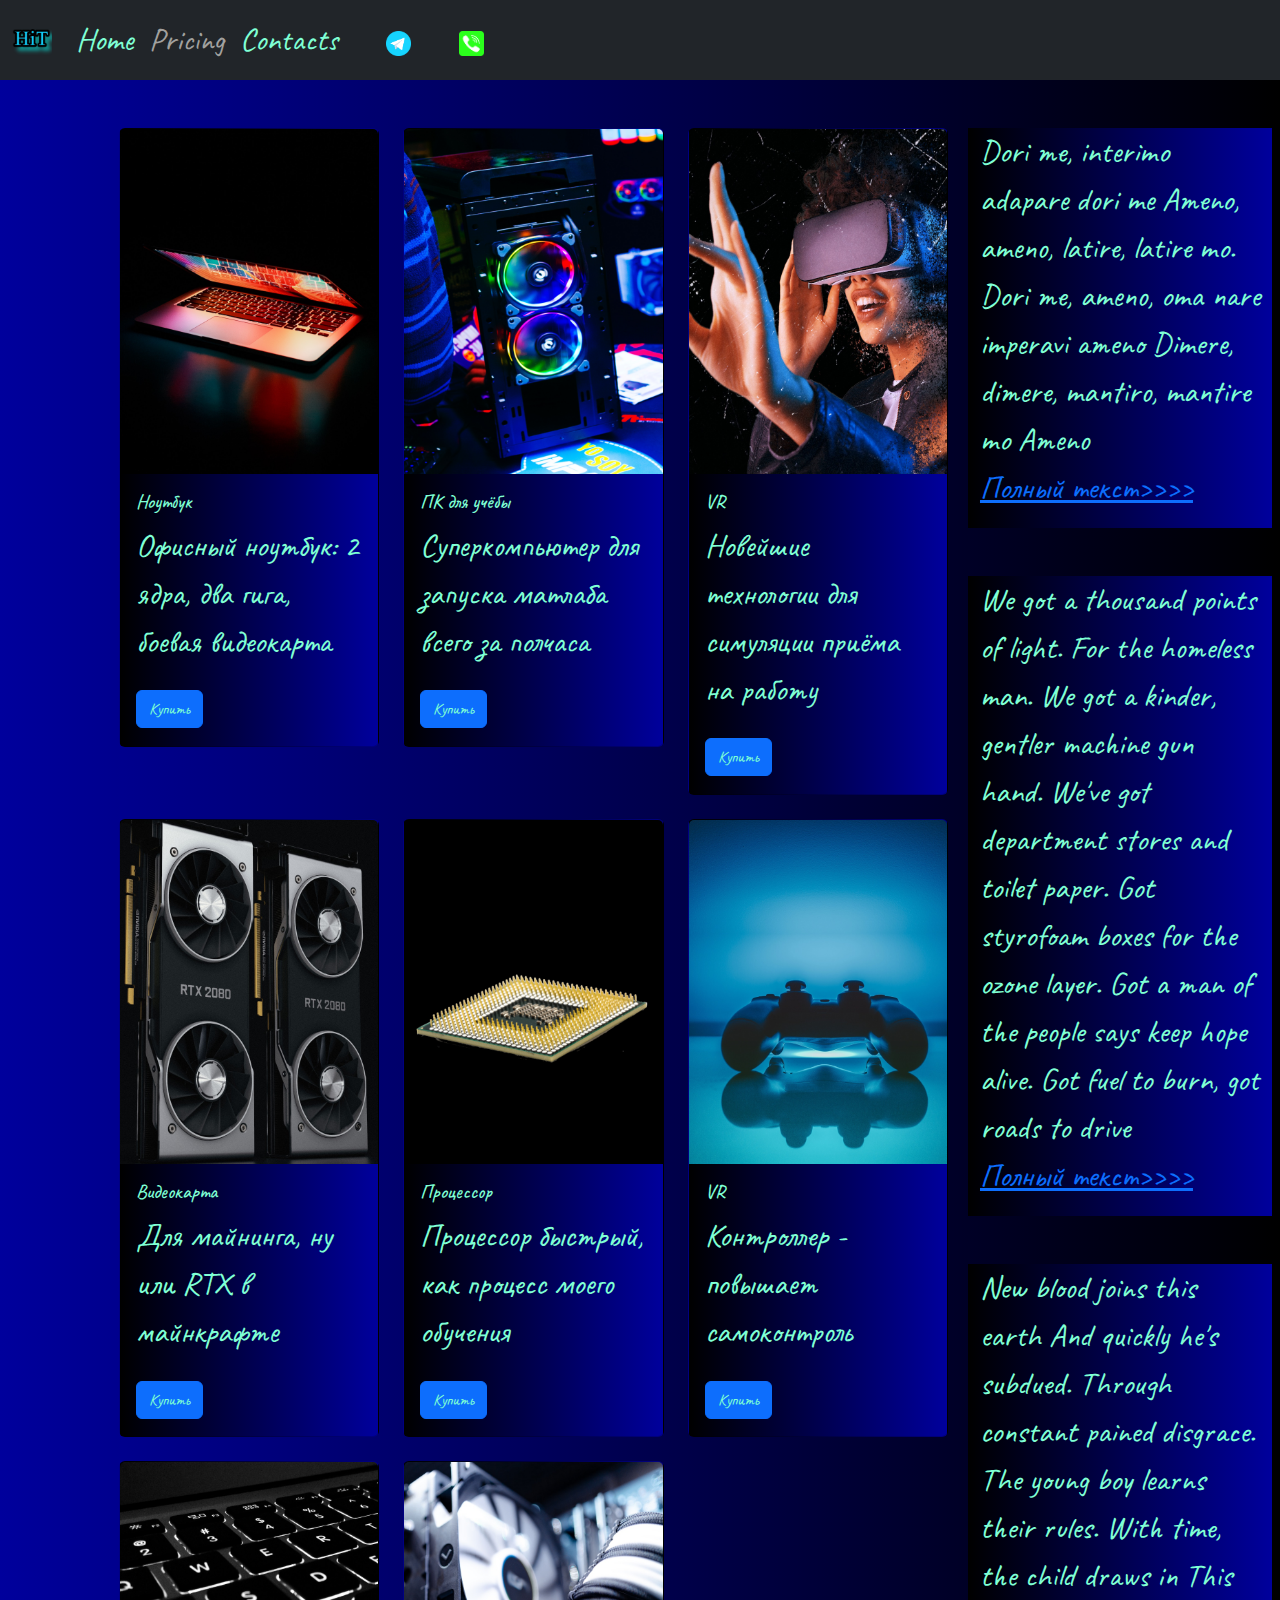
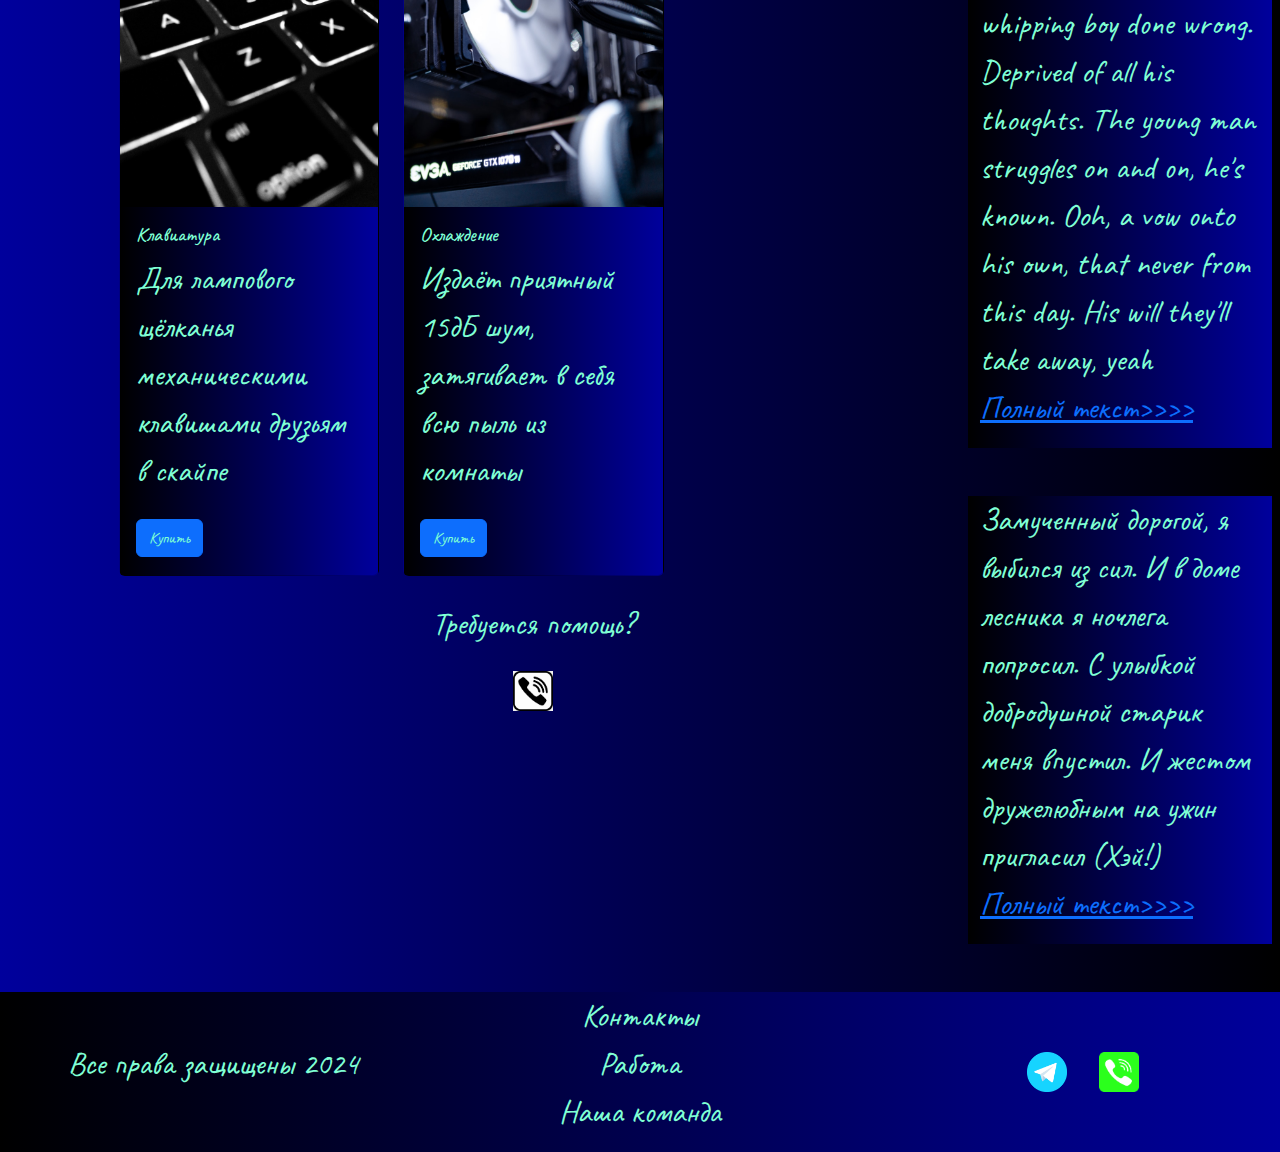
<file: pricing.html>
<!DOCTYPE html>
<html lang="en">

<head>
  <meta charset="UTF-8" />
  <meta name="viewport" content="width=device-width, initial-scale=1.0" />
  <link href="https://cdn.jsdelivr.net/npm/bootstrap@5.3.3/dist/css/bootstrap.min.css" rel="stylesheet"
    integrity="sha384-QWTKZyjpPEjISv5WaRU9OFeRpok6YctnYmDr5pNlyT2bRjXh0JMhjY6hW+ALEwIH" crossorigin="anonymous" />
  <link rel="stylesheet" href="source/styles/mycss.css" />
  <link
      rel="apple-touch-icon"
      sizes="180x180"
      href="source/files/apple-touch-icon.png"
    />
    <link
      rel="icon"
      type="image/png"
      sizes="32x32"
      href="source/files/favicon-32x32.png"
    />
    <link
      rel="icon"
      type="image/png"
      sizes="16x16"
      href="source/files/favicon-16x16.png"
    />
    <link rel="manifest" href="source/files/site.webmanifest" />
  <title>HiT</title>
</head>

<body>
  <header>
    <nav class="navbar navbar-expand-lg bg-dark">
      <div class="container-fluid">
        <a class="navbar-brand" href="/"><img src="source/images/logo.png" alt="" /></a>
        <button class="navbar-toggler" type="button" data-bs-toggle="collapse" data-bs-target="#navbarNav"
          aria-controls="navbarNav" aria-expanded="false" aria-label="Toggle navigation">
          <span class="navbar-toggler-icon"></span>
        </button>
        <div class="collapse navbar-collapse" id="navbarNav">
          <ul class="navbar-nav">
            <li class="nav-item">
              <a class="nav-link" aria-current="page" href="/">Home</a>
            </li>
            <li class="nav-item">
              <a class="nav-link active" href="pricing.html">Pricing</a>
            </li>
            <li class="nav-item">
              <a class="nav-link" href="#">Contacts</a>
            </li>
            <li class="nav-item">
              <a class="nav-link" href="#"><img style="width: 25px; margin-inline: 1em;" src="source/images/tg.png" alt="..."></a>
            </li>
            <li class="nav-item">
              <a class="nav-link" href="#"><img style="width: 25px;" src="source/images/phone.png" alt="..."></a>
            </li>
          </ul>
        </div>
      </div>
    </nav>
  </header>

  <section>
    <div class="container-fluid">
      <div class="row">
        <div class="col-lg-1">
        </div>

        <div class="col-lg-8 col-md-12 mt-4">
          <div class="row">
            <div class="col-lg-4 col-mg-6 mt-4">
              <div class="card">
                <a href="#"><img src="source/images/laptop.png" class="card-img-top" alt="laptop" /></a>
                <div class="card-body">
                  <h5 class="card-title"><a href="#">Ноутбук</a></h5>
                  <a href="#">
                    <p class="card-text">
                    Офисный ноутбук: 2 ядра, два гига, боевая видеокарта
                  </a></p>
                  <a href="#" class="btn btn-primary">Купить</a>
                </div>
              </div>
            </div>
            <div class="col-lg-4 col-mg-6 mt-4">
              <div class="card">
                <a href="#"><img src="source/images/gaming pc.png" class="card-img-top" alt="PC" /></a>
                <div class="card-body">
                  <h5 class="card-title"><a href="">ПК для учёбы</a></h5>
                  <a href="#">
                    <p class="card-text">
                      Суперкомпьютер для запуска матлаба всего за полчаса
                  </a>
                  </p>
                  <a href="#" class="btn btn-primary">Купить</a>
                </div>
              </div>
            </div>
            <div class="col-lg-4 col-mg-6 mt-4">
              <div class="card">
                <a href="#"><img src="source/images/vr.png" class="card-img-top" alt="VR" /></a>
                <div class="card-body">
                  <h5 class="card-title"><a href="">VR</a></h5>
                  <a href="#">
                    <p class="card-text">
                      Новейшие технологии для симуляции приёма на работу
                  </a>
                  </p>
                  <a href="#" class="btn btn-primary">Купить</a>
                </div>
              </div>
            </div>
            <div class="col-lg-4 col-mg-6 mt-4">
              <div class="card">
                <a href="#"><img src="source/images/gpu.png" class="card-img-top" alt="gpu" /></a>
                <div class="card-body">
                  <h5 class="card-title"><a href="">Видеокарта</a></h5>
                  <a href="#">
                    <p class="card-text">
                      Для майнинга, ну или RTX в майнкрафте
                  </a>
                  </p>
                  <a href="#" class="btn btn-primary">Купить</a>
                </div>
              </div>
            </div>
            <div class="col-lg-4 col-mg-6 mt-4">
              <div class="card">
                <a href="#"><img src="source/images/cpu.png" class="card-img-top" alt="cpu" /></a>
                <div class="card-body">
                  <h5 class="card-title"><a href="">Процессор</a></h5>
                  <a href="#">
                    <p class="card-text">
                      Процессор быстрый, как процесс моего обучения
                  </a>
                  </p>
                  <a href="#" class="btn btn-primary">Купить</a>
                </div>
              </div>
            </div>
            <div class="col-lg-4 col-mg-6 mt-4">
              <div class="card">
                <a href="#"><img src="source/images/controller.png" class="card-img-top" alt="controller" /></a>
                <div class="card-body">
                  <h5 class="card-title"><a href="">VR</a></h5>
                  <a href="#">
                    <p class="card-text">
                      Контроллер - повышает самоконтроль
                  </a>
                  </p>
                  <a href="#" class="btn btn-primary">Купить</a>
                </div>
              </div>
            </div>
            <div class="col-lg-4 col-mg-6 mt-4">
              <div class="card">
                <a href="#"><img src="source/images/acc.png" class="card-img-top" alt="клавиатура" /></a>
                <div class="card-body">
                  <h5 class="card-title"><a href="">Клавиатура</a></h5>
                  <a href="#">
                    <p class="card-text">
                      Для лампового щёлканья механическими клавишами друзьям в скайпе
                  </a>
                  </p>
                  <a href="#" class="btn btn-primary">Купить</a>
                </div>
              </div>
            </div>
            <div class="col-lg-4 col-mg-6 mt-4">
              <div class="card">
                <a href="#"><img src="source/images/other.png" class="card-img-top" alt="cooler" /></a>
                <div class="card-body">
                  <h5 class="card-title"><a href="">Охлаждение</a></h5>
                  <a href="#">
                    <p class="card-text">
                      Издаёт приятный 15дБ шум, затягивает в себя всю пыль из комнаты
                  </a>
                  </p>
                  <a href="#" class="btn btn-primary">Купить</a>
                </div>
              </div>
            </div>
          </div>
          <div class="col-lg-12 col-md-12 text-center mt-4">
            <p>Требуется помощь?</p>
          </div>
          <div class="col-lg-12 col-md-12 text-center">
            <img class="call-anim" style="width: 40px;" src="source/images/pozvony.png" alt="...">
          </div>
        </div>

        <div class="col-lg-3 col-md-12 mt-4">
          <div class="row px-2">
            <div class="col-lg-12 sidebar my-4">
              <p>
                Dori me, interimo adapare dori me Ameno, ameno, latire, latire
                mo. Dori me, ameno, oma nare imperavi ameno Dimere, dimere,
                mantiro, mantire mo Ameno<br><a href="https://genius.com/Era-ameno-lyrics">Полный текст>>>></a>
              </p>
            </div>
            <div class="col-lg-12 sidebar my-4">
              <p>
                We got a thousand points of light. For the homeless man. We
                got a kinder, gentler machine gun hand. We've got department
                stores and toilet paper. Got styrofoam boxes for the ozone
                layer. Got a man of the people says keep hope alive. Got fuel
                to burn, got roads to drive<br>
                <a
                  href="https://genius.com/Neil-young-rockin-in-the-free-world-electric-lyrics"
                  >Полный текст>>>></a
                >
              </p>
            </div>
            <div class="col-lg-12 sidebar my-4">
              <p>
                New blood joins this earth And quickly he's subdued. Through
                constant pained disgrace. The young boy learns their rules.
                With time, the child draws in This whipping boy done wrong.
                Deprived of all his thoughts. The young man struggles on and
                on, he's known. Ooh, a vow onto his own, that never from this
                day. His will they'll take away, yeah<br>
                <a href="https://genius.com/Metallica-the-unforgiven-lyrics"
                  >Полный текст>>>></a
                >
              </p>
            </div>
            <div class="col-lg-12 sidebar my-4">
              <p>
                Замученный дорогой, я выбился из сил. И в доме лесника я
                ночлега попросил. С улыбкой добродушной старик меня впустил. И
                жестом дружелюбным на ужин пригласил (Хэй!)<br>
                <a href="https://genius.com/Korol-i-shut-forester-lyrics">Полный текст>>>></a>
              </p>
            </div>
      </div>
    </div>
  </section>

  <footer class="mt-4">
    <div class="container-fluid">
      <div class="row">
        <div class="col-lg-4 col-md-12 footer-text text-center">
          <p>Все права защищены 2024</p>
        </div>
        <div class="col-lg-4 col-md-12 footer-text text-center">
          <p>Контакты<br>Работа<br>Наша команда</p>
        </div>
        <div class="col-lg-4 col-md-12 media-links">
          <img style="width: 40px; margin-inline: 1em;" src="source/images/tg.png" alt="...">
          <img style="width: 40px;" src="source/images/phone.png" alt="...">
        </div>
      </div>
    </div>
  </footer>

  <script src="https://cdn.jsdelivr.net/npm/bootstrap@5.3.3/dist/js/bootstrap.bundle.min.js"
    integrity="sha384-YvpcrYf0tY3lHB60NNkmXc5s9fDVZLESaAA55NDzOxhy9GkcIdslK1eN7N6jIeHz"
    crossorigin="anonymous"></script>
</body>

</html>
</file>
<file: source/styles/mycss.css>
@import url(https://fonts.googleapis.com/css?family=Caveat&display=swap);


body {
    background: linear-gradient(90deg, #00009c 0%, #000000 100%);
    font-family: Caveat, serif;
    font-size: 2rem;
}

p {
    color: aquamarine;
}

.nav-link {
    color: aquamarine;
}

.navbar-nav .nav-link.active {
    color: rgb(161, 161, 159);
}

.navbar-brand img {
    width: 40px;
}

.navbar-toggler {
    background-color: gray;
}

.sidebar {
    color: aquamarine;
    background: linear-gradient(270deg, #00009c 0%, #000000 100%);
}

.card {
    background: linear-gradient(270deg, #00009c 0%, #000000 100%);
    color: aquamarine;
}

.card a {
    text-decoration: none;
    color: aquamarine;
}

.slide-text,
.footer-text {
    margin: auto auto;
    color: aquamarine;
}

footer,
.btn-outline-primary {
    background: linear-gradient(270deg, #00009c 0%, #000000 100%);
}

.media-links {
    display: flex;
    justify-content: center;
    align-items: center;  
}

.call-anim {
    animation: myAnim 2s ease 0s infinite normal forwards;
}
@keyframes myAnim {
	0%,
	100% {
		transform: rotate(0deg);
		transform-origin: 50% 50%;
	}

	10% {
		transform: rotate(8deg);
	}

	20%,
	40%,
	60% {
		transform: rotate(-10deg);
	}

	30%,
	50%,
	70% {
		transform: rotate(10deg);
	}

	80% {
		transform: rotate(-8deg);
	}

	90% {
		transform: rotate(8deg);
	}
}

@media (max-width: 755px) {
    .carousel-indicators {
        display: none;
    }
}
</file>
